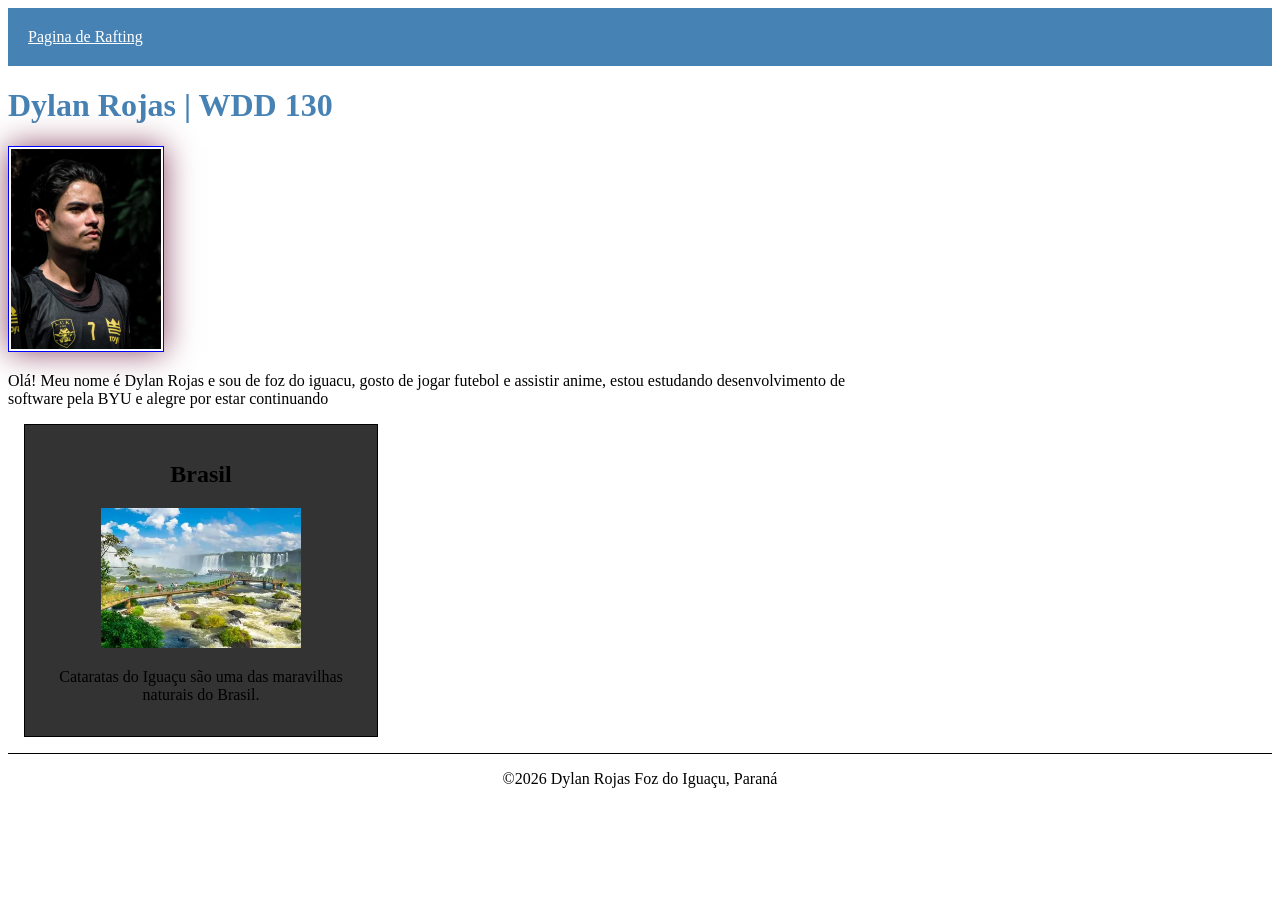
<file: index.html>
<!DOCTYPE html>
<html lang="pt-BR">

<head>
    <meta charset="UTF-8">
    <meta name="viewport" content="width=device-width, initial-scale=1.0">
    <title>Dylan Rojas | WDD 130</title>
    <meta name="description"
      content="Página pessoal de Dylan Rojas, estudante de desenvolvimento de software pela BYU.">
    <meta name="author" content="Dylan Rojas">
    <link rel="stylesheet" href="estilos/estilos.css">
</head>

<body>
    <header>
        <nav>

            <a href="wwr/sobre.html">Pagina de Rafting</a>
        </nav>
    </header>
    <main>
        <h1>Dylan Rojas | WDD 130</h1>
        <img src="imagens/perfil.jpeg" alt="Ola, meu nome é Dylan Rojas" width="200">
        <p>Olá! Meu nome é Dylan Rojas e sou de foz do iguacu, gosto de jogar futebol e assistir
            anime, estou estudando desenvolvimento de software pela BYU e alegre por estar
            continuando</p>
    </main>
    <aside>
        <h2>Brasil</h2>
        <img src="imagens/cataratas.webp" alt=" Cataratas de Foz ">
        <p>Cataratas do Iguaçu são uma das maravilhas naturais do Brasil.</p>
    </aside>

    <footer>
        <p>©2026 Dylan Rojas Foz do Iguaçu, Paraná </p>
    </footer>
</body>

</html>
</file>
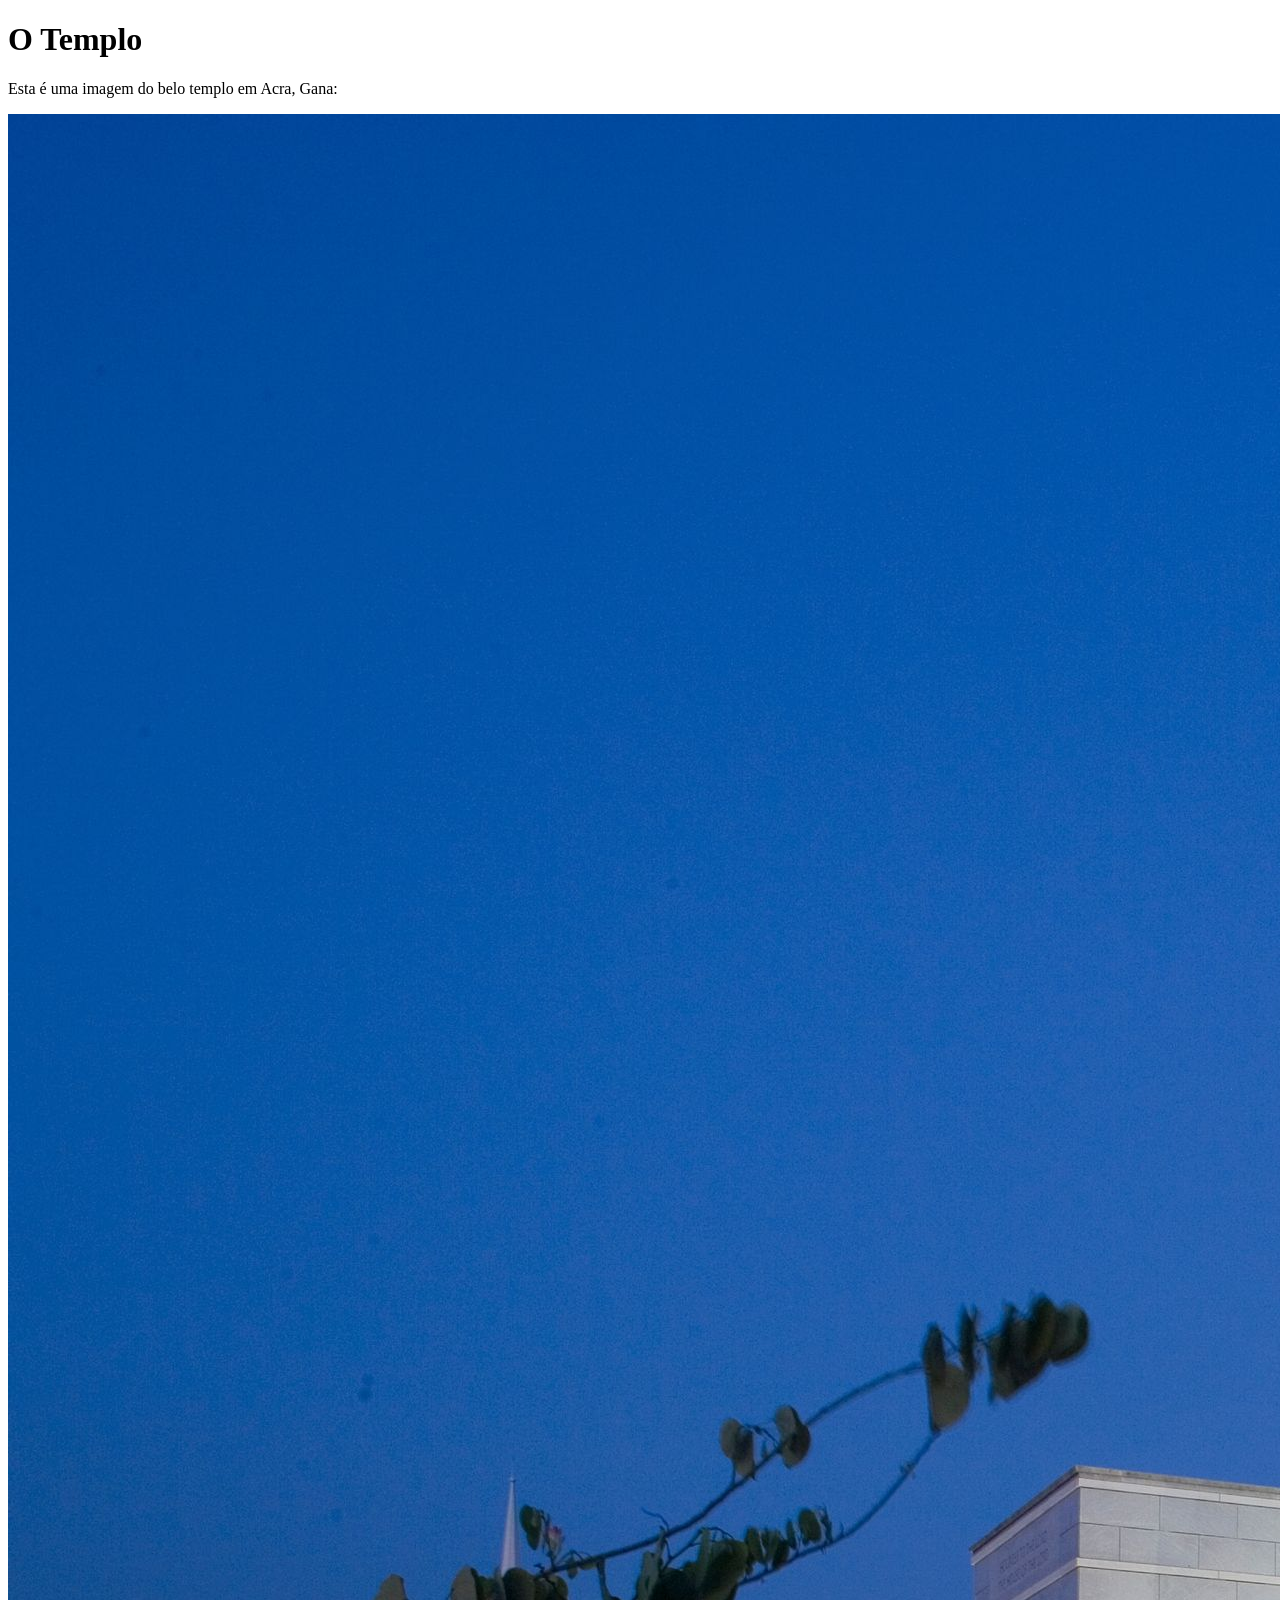
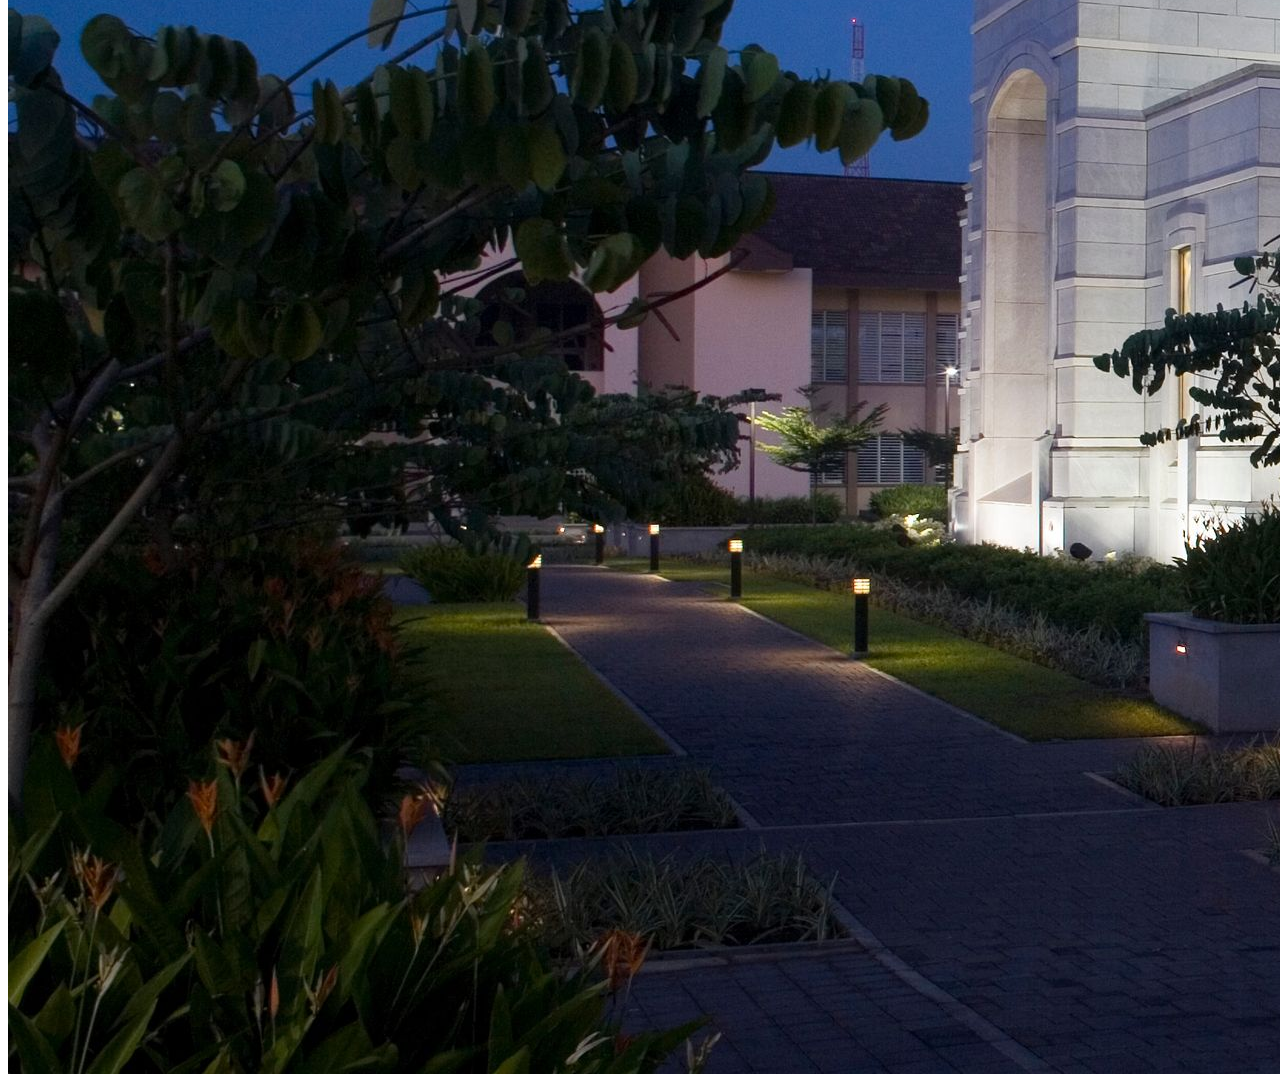
<file: semana01/imagens.html>
<!DOCTYPE html>
<html lang="pt-br">
<head>
    <meta charset="UTF-8">
    <meta name="viewport" content="width=device-width, initial-scale=1.0">
    <title>Imagem do Templo</title>
</head>
<body>
    <h1>O Templo</h1>
    <p>Esta é uma imagem do belo templo em Acra, Gana:</p>
    <img src="imagens/templo-largo.jpeg" alt="O Templo de Acra, Gana">
    
</body>
</html>
</file>
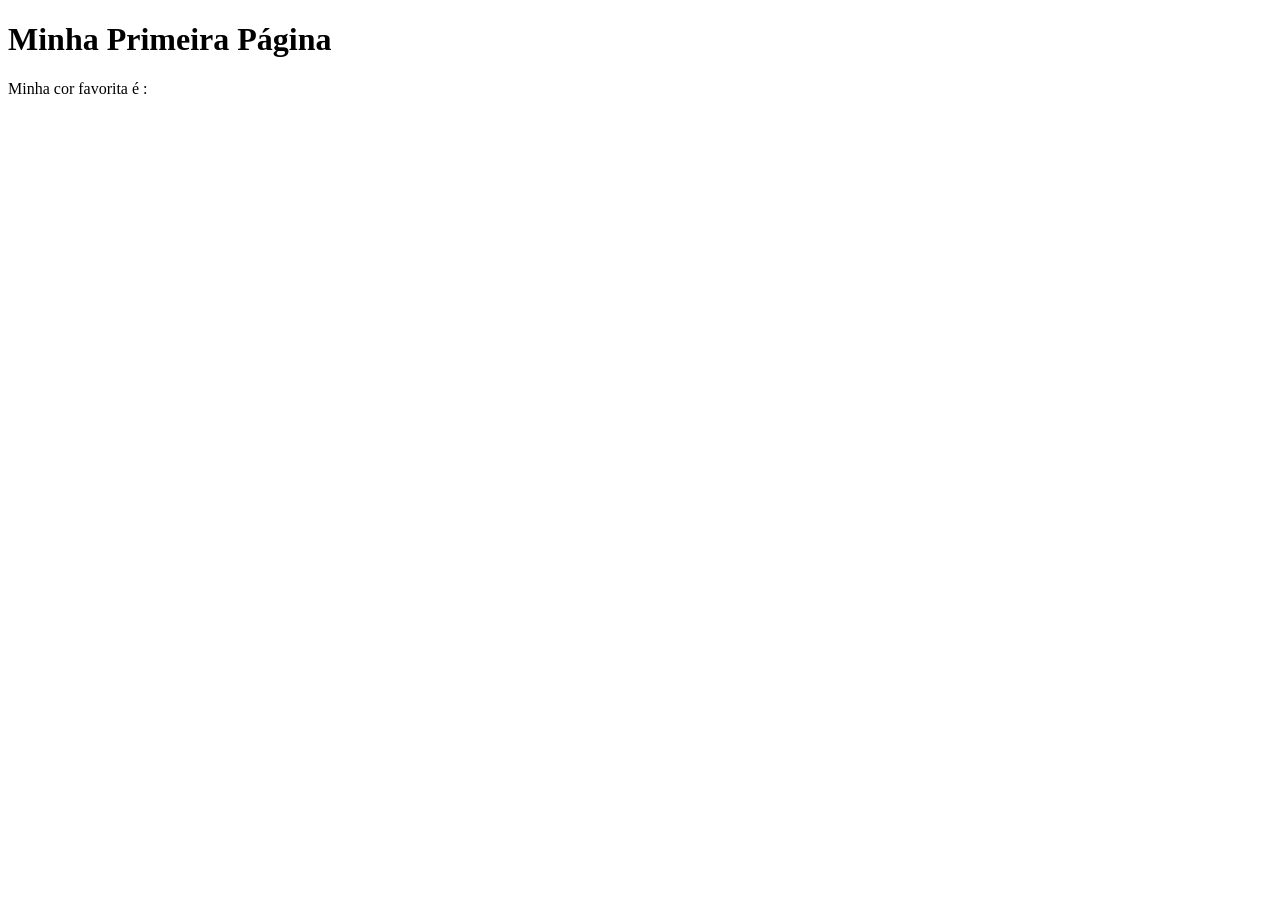
<file: semana01/primeira-pagina.html>
<!DOCTYPE html>
<html lang="pt-br">
<head>
    <meta charset="UTF-8">
    <meta name="viewport" content="width=device-width, initial-scale=1.0">
    <title>Minha Primeira Página</title>
</head>
<body>
    <h1>Minha Primeira Página</h1>
    <p>Minha cor favorita é : </p>
</body>
</html>
</file>
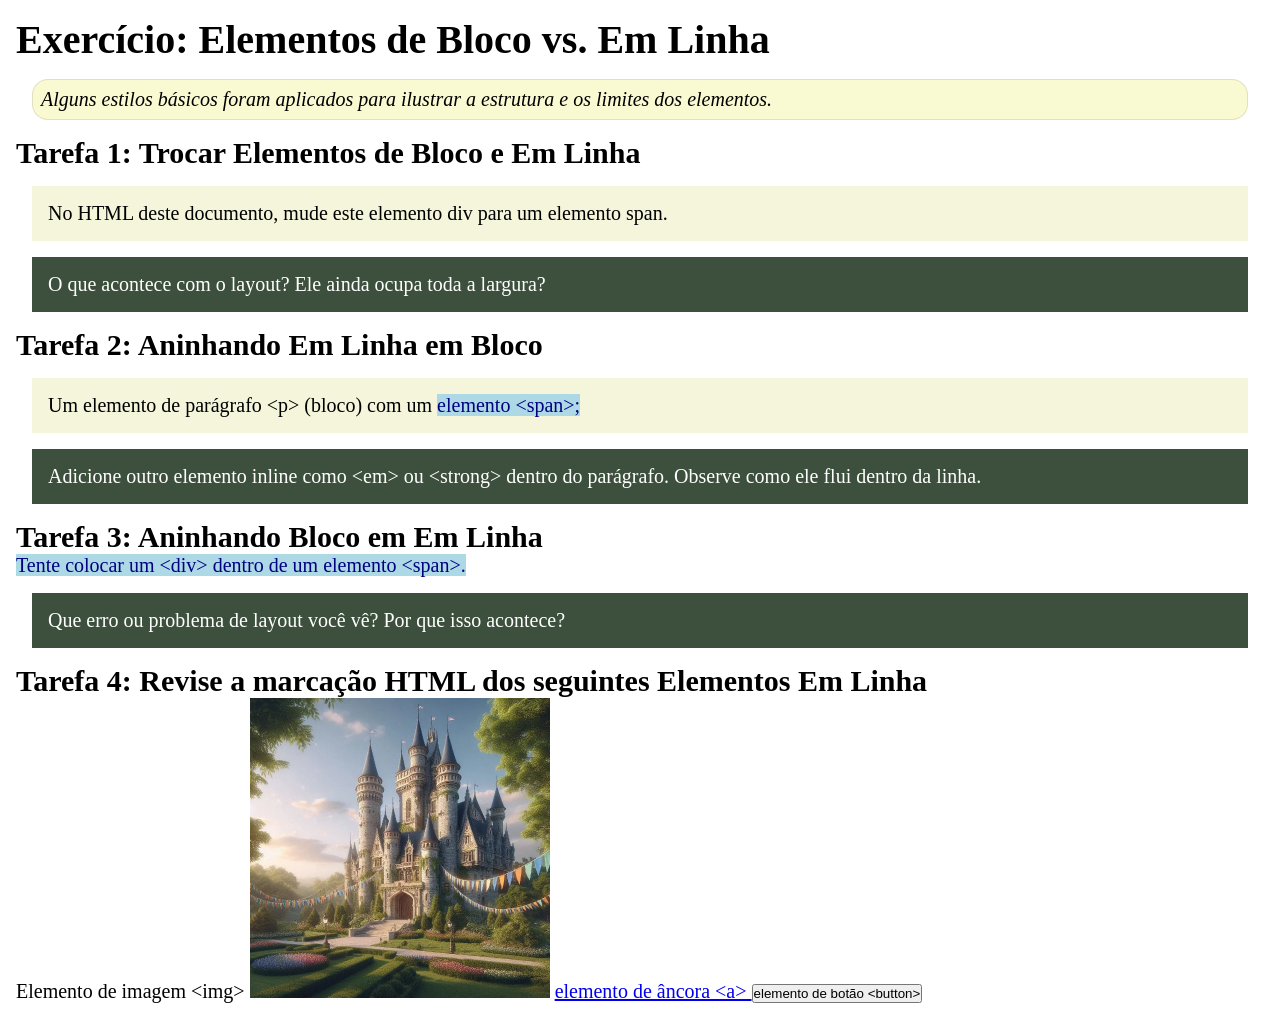
<file: semana02/bloco-vs-inline.html>
<!DOCTYPE html>
<html lang="pt-br">

<head>
    <meta charset="UTF-8">
    <meta name="viewport" content="width=device-width, initial-scale=1.0">
    <title>Exercício: Elementos de Bloco vs. Inline</title>
    <link rel="stylesheet" href="estilos/bloco-vs-inline.css">
</head>

<body>
    <main>
        <h1>Exercício: Elementos de Bloco vs. Em Linha</h1>
        <p class="note">Alguns estilos básicos foram aplicados para ilustrar a estrutura e os limites dos elementos.</p>

        <h2>Tarefa 1: Trocar Elementos de Bloco e Em Linha</h2>
        <div>No HTML deste documento, mude este elemento div para um elemento span.</div>

        <p class="question">O que acontece com o layout? Ele ainda ocupa toda a largura?</p>

        <h2>Tarefa 2: Aninhando Em Linha em Bloco</h2>
        <p>Um elemento de parágrafo &lt;p&gt; (bloco) com um <span>elemento &lt;span&gt;;</span></p>
        <p class="question">Adicione outro elemento inline como &lt;em&gt; ou &lt;strong&gt; dentro do parágrafo.
            Observe como ele flui dentro da linha.</p>

        <h2>Tarefa 3: Aninhando Bloco em Em Linha</h2>
        <span>Tente colocar um &lt;div&gt; dentro de um elemento &lt;span&gt;.</span>
        <p class="question">Que erro ou problema de layout você vê? Por que isso acontece?</p>


        <h2>Tarefa 4: Revise a marcação HTML dos seguintes Elementos Em Linha</h2>
        Elemento de imagem &lt;img&gt;
        <img src="imagens/castelo.webp" alt="imagem (imagens estão em linha)" width="300" height="300">
        <a href="https://churchofjesuschrist.org">elemento de âncora &lt;a&gt; </a>
        <button type="button">elemento de botão &lt;button&gt;</button>
    </main>
</body>

</html>
</file>
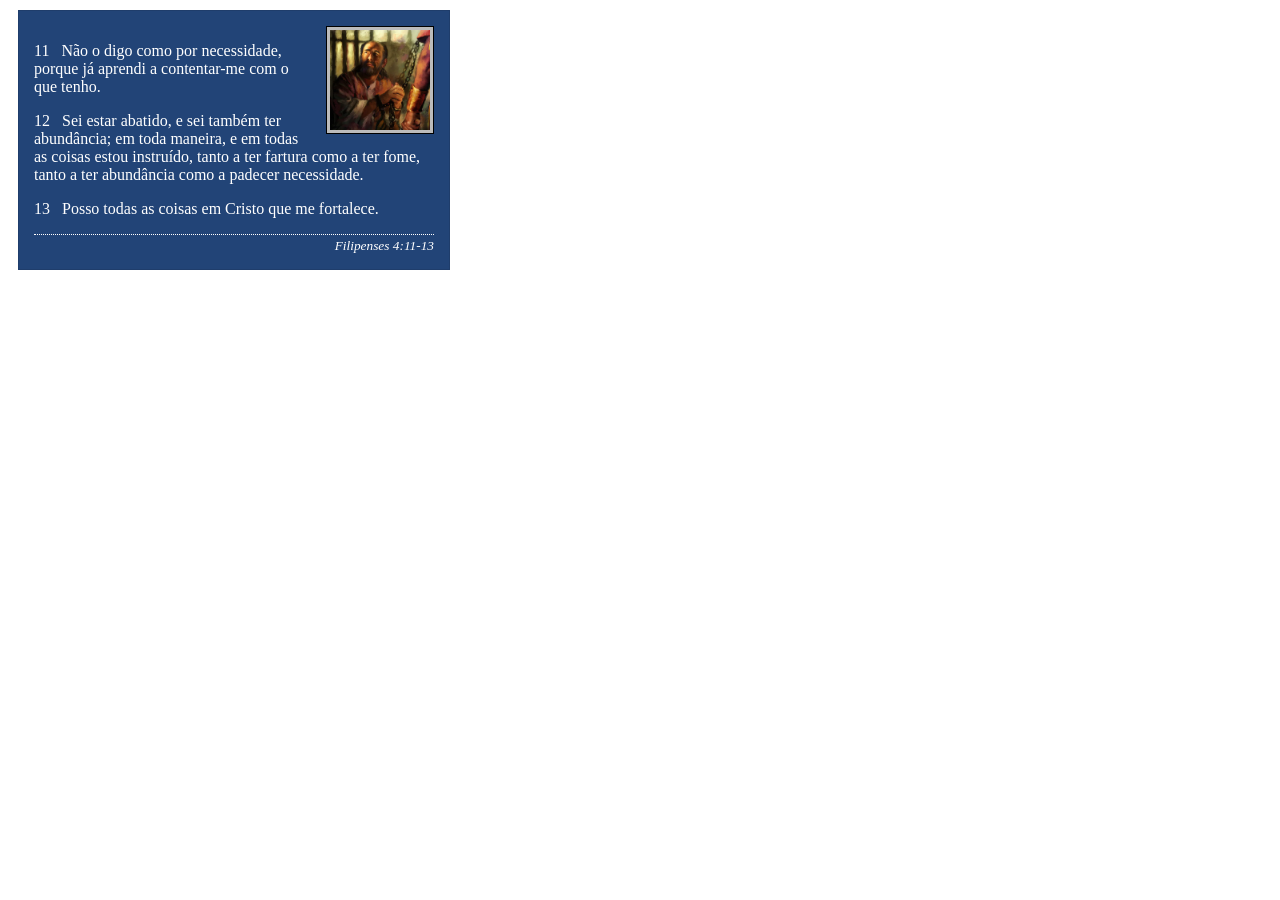
<file: semana02/box-model-solucao.html>
<!DOCTYPE html>
<html lang="pt-br">

<head>
    <meta charset="UTF-8">
    <meta name="viewport" content="width=device-width, initial-scale=1.0">
    <title>Atividade de Box Model</title>
    <link rel="stylesheet" href="estilos/box-model-solucao.css">
</head>

<body>
    <main>
        <div class="callout">
            <img src="imagens/apostolo-paulo-preso.webp" alt="Apóstolo Paulo - Preso em Roma" width="200" height="200">
            <blockquote>
                <p>11 &nbsp; Não o digo como por necessidade, porque já aprendi a contentar-me com o que tenho.</p>
                <p>12 &nbsp; Sei estar abatido, e sei também ter abundância; em toda maneira, e em todas as coisas estou
                    instruído, tanto a ter fartura como a ter fome, tanto a ter abundância como a padecer necessidade.
                </p>
                <p>13 &nbsp; Posso todas as coisas em Cristo que me fortalece.</p>
            </blockquote>
            <cite>Filipenses 4:11-13</cite>
        </div>
    </main>
</body>

</html>
</file>
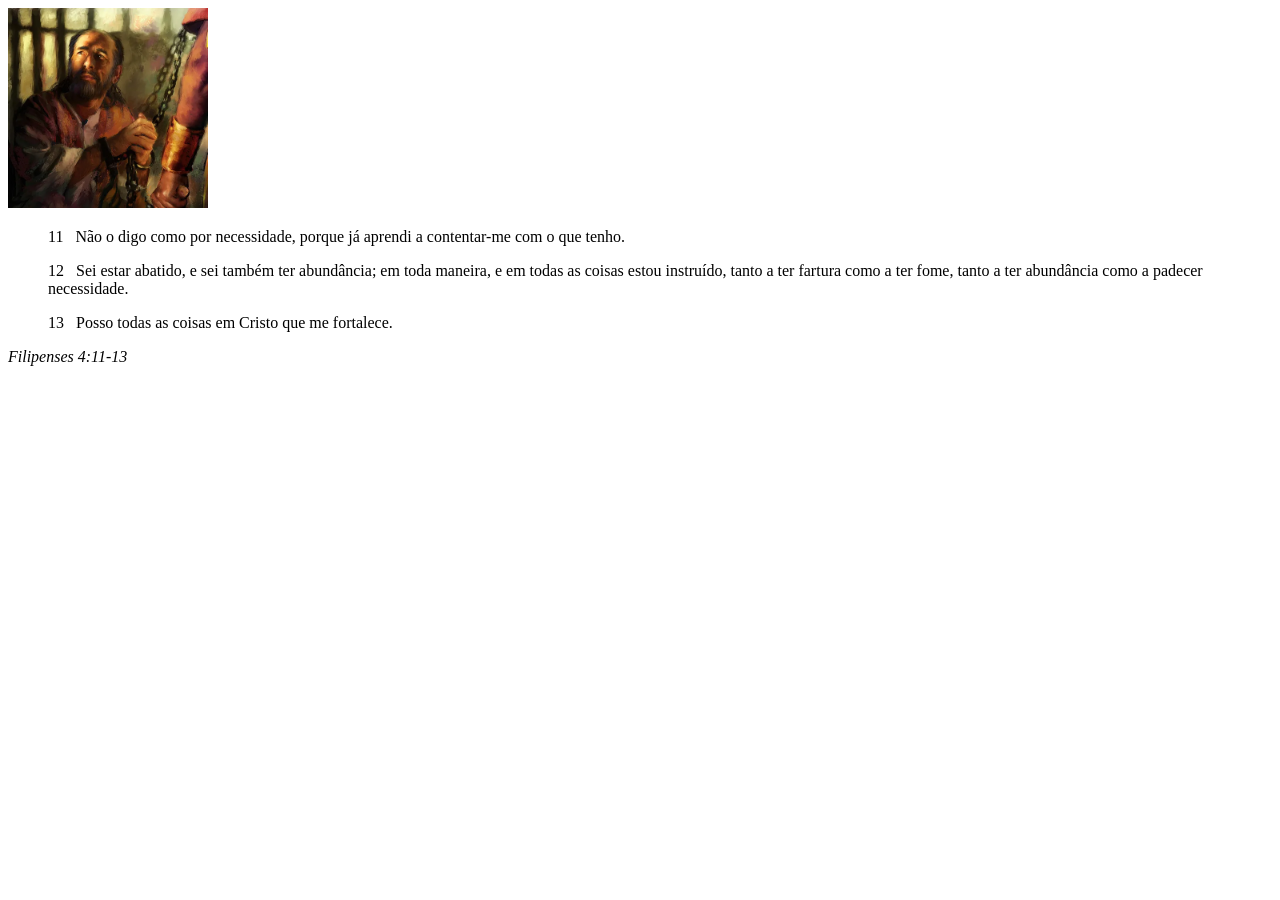
<file: semana02/box-model.html>
<!DOCTYPE html>
<html lang="pt-br">
<head>
    <meta charset="UTF-8">
    <meta name="viewport" content="width=device-width, initial-scale=1.0">
    <title>Atividade de Box Model</title>
</head>
<body>
    <main>
        <div class="callout">
            <img src="imagens/apostolo-paulo-preso.webp" alt="Apóstolo Paulo - Preso em Roma" width="200" height="200">
            <blockquote>
                <p>11 &nbsp; Não o digo como por necessidade, porque já aprendi a contentar-me com o que tenho.</p>
                <p>12 &nbsp; Sei estar abatido, e sei também ter abundância; em toda maneira, e em todas as coisas estou instruído, tanto a ter fartura como a ter fome, tanto a ter abundância como a padecer necessidade.</p>
                <p>13 &nbsp; Posso todas as coisas em Cristo que me fortalece.</p>
            </blockquote>
            <cite>Filipenses 4:11-13</cite>
        </div>
    </main>
</body>
</html>
</file>
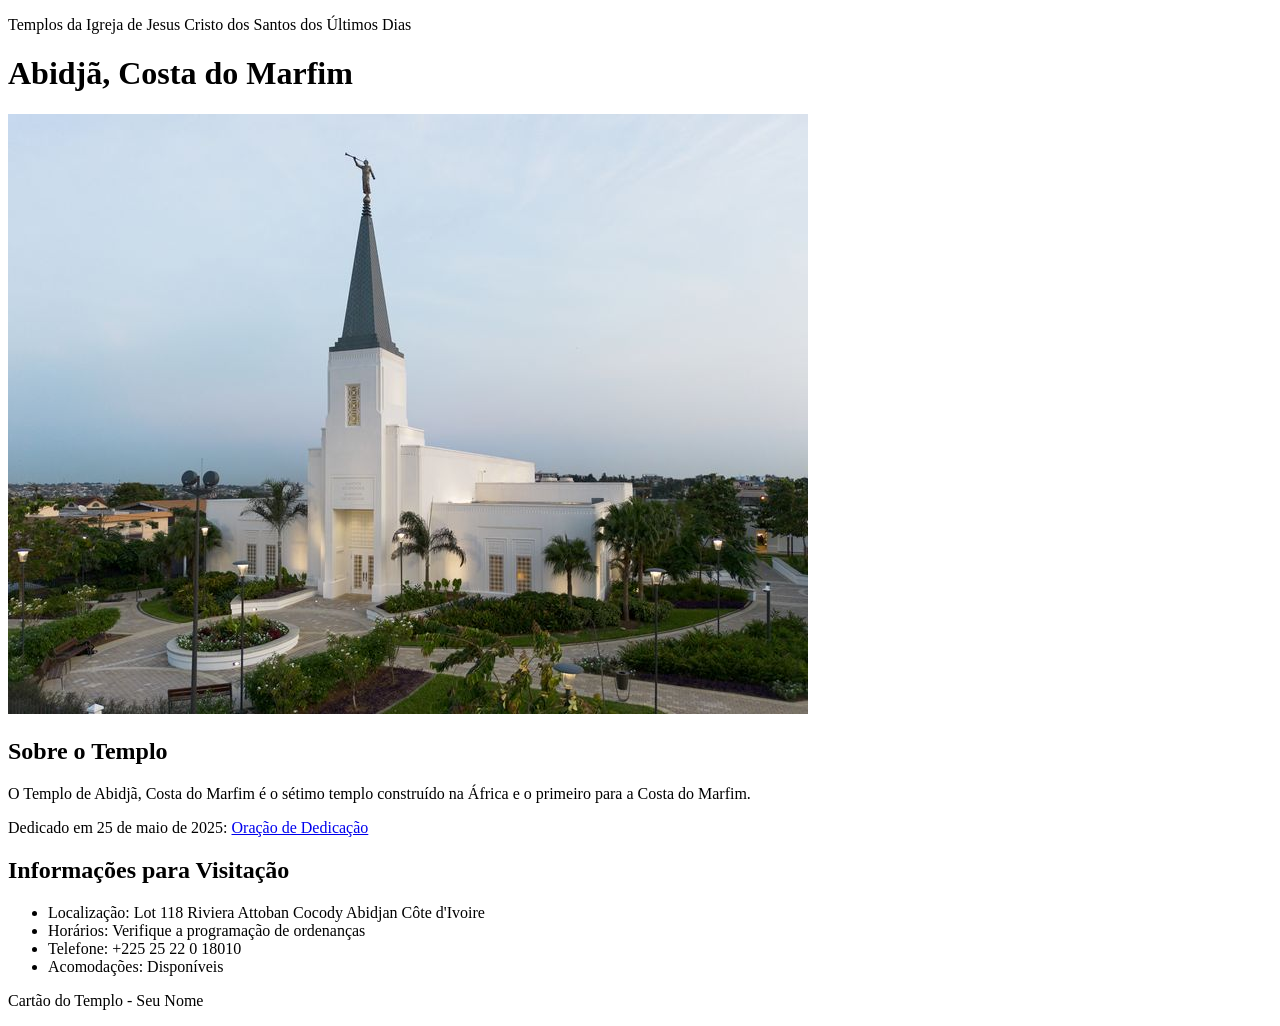
<file: semana02/templo.html>
<!DOCTYPE html>
<html lang="pt-br">

<head>
    <meta charset="UTF-8">
    <meta name="viewport" content="width=device-width, initial-scale=1.0">
    <title>Cartão do Templo - Abidjã, Costa do Marfim</title>
</head>

<body>
    <header>
        <p>Templos da Igreja de Jesus Cristo dos Santos dos Últimos Dias</p>
    </header>
    <main>
        <h1>Abidjã, Costa do Marfim</h1>
        <picture>
            <img src="imagens/abidja-costa-do-marfim.jpeg" alt="Templo de Abidjã, Costa do Marfim">
        </picture>
        <section>
            <h2>Sobre o Templo</h2>
            <p>O Templo de Abidjã, Costa do Marfim é o sétimo templo construído na África e o primeiro para a Costa do Marfim.</p>
            <p>Dedicado em 25 de maio de 2025: <a
                    href="https://www.churchofjesuschrist.org/temples/dedicatory-prayer/abidjan-ivory-coast-temple/2025-05-25?lang=eng"
                    target="_blank" rel="noopener noreferrer">Oração de Dedicação</a></p>
        </section>
        <section>
            <h2>Informações para Visitação</h2>
            <ul>
                <li>Localização: Lot 118 Riviera Attoban Cocody Abidjan Côte d'Ivoire</li>
                <li>Horários: Verifique a programação de ordenanças</li>
                <li>Telefone: +225 25 22 0 18010</li>
                <li>Acomodações: Disponíveis</li>
            </ul>
        </section>
    </main>
    <footer>
        <p>Cartão do Templo - Seu Nome</p>
    </footer>
</body>

</html>
</file>
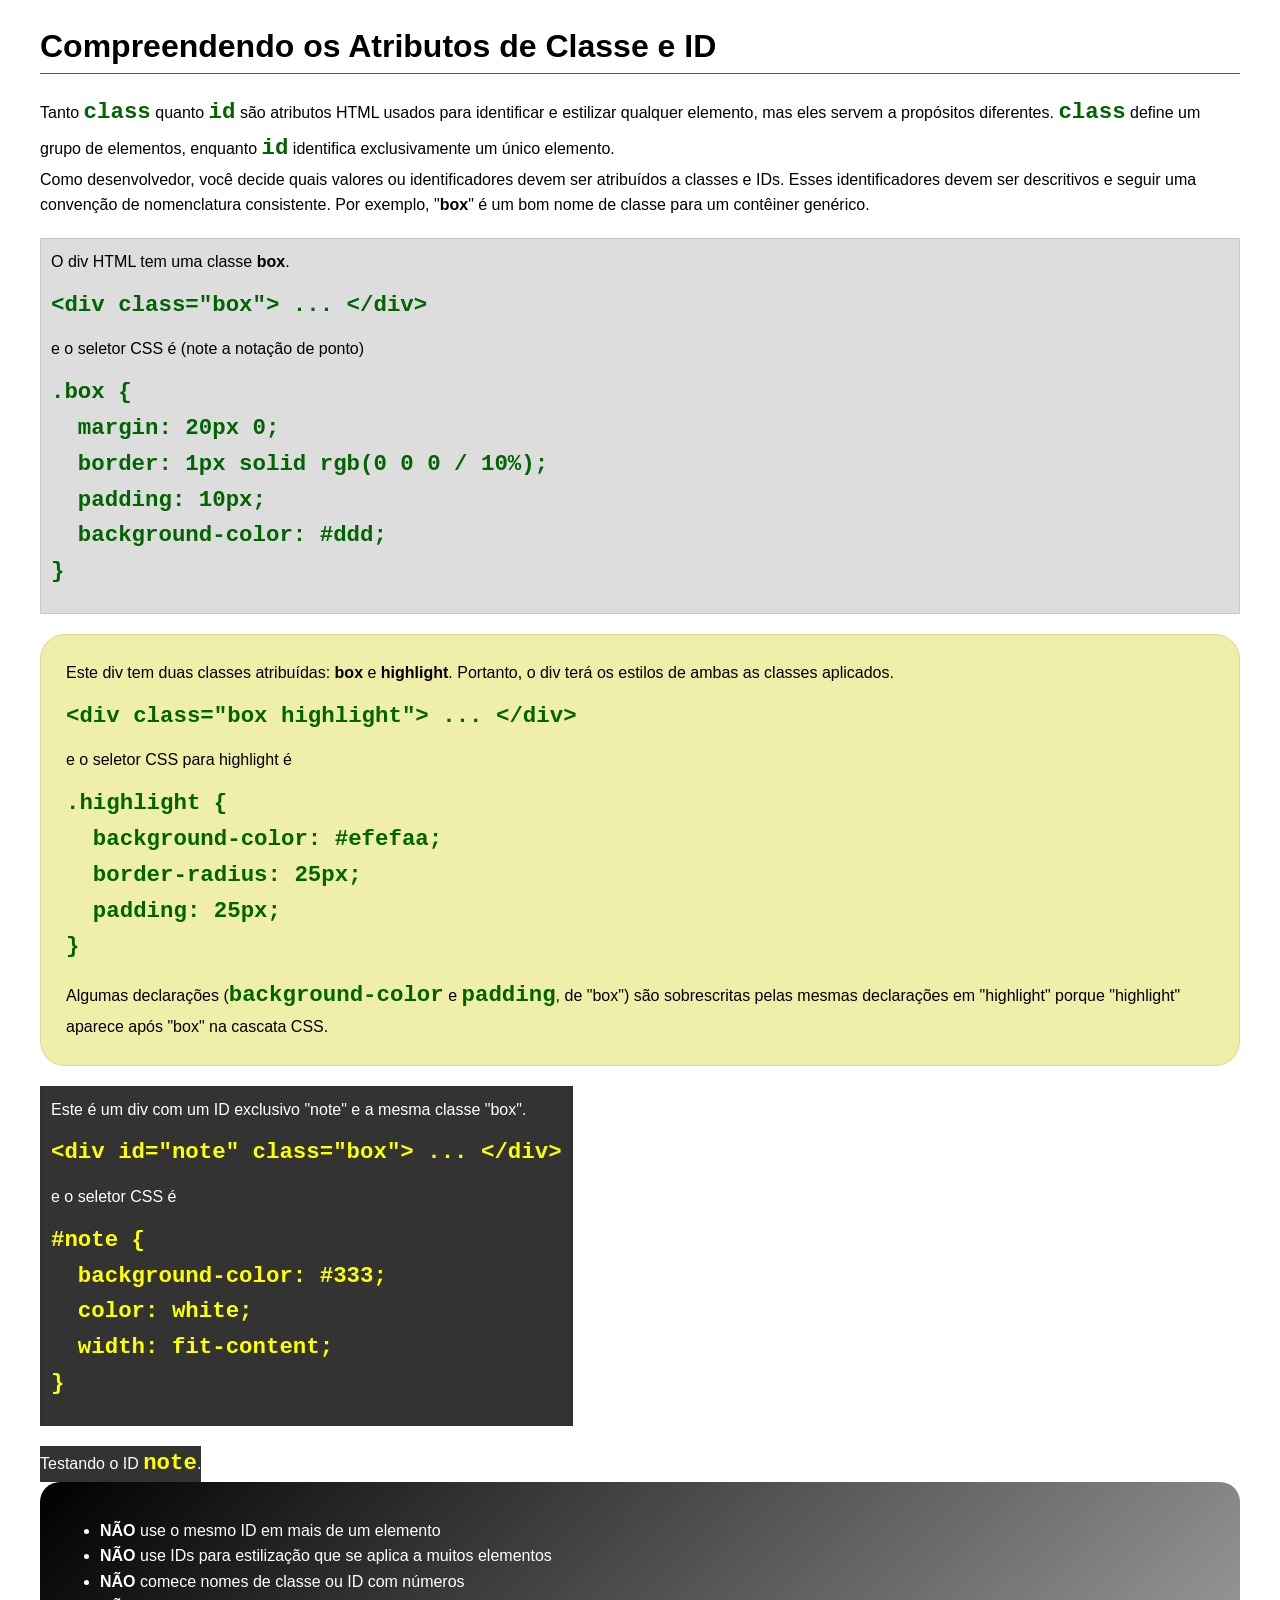
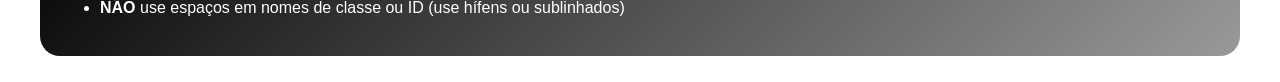
<file: semana03/classe-e-id.html>
<!DOCTYPE html>
<html lang="pt-br">

<head>
    <meta charset="UTF-8">
    <meta name="viewport" content="width=device-width, initial-scale=1.0">
    <title>Atributos de Classe vs ID</title>
    <link rel="stylesheet" href="estilos/classe-e-id.css">
</head>

<body>
    <h1>Compreendendo os Atributos de Classe e ID</h1>
    <p>Tanto <code>class</code> quanto <code>id</code> são atributos HTML usados para identificar e estilizar qualquer
        elemento, mas eles servem a propósitos diferentes. <code>class</code> define um grupo de elementos, enquanto
        <code>id</code> identifica exclusivamente um único elemento.
    </p>
    <p>Como desenvolvedor, você decide quais valores ou identificadores devem ser atribuídos a classes e IDs. Esses
        identificadores devem ser descritivos e seguir uma convenção de nomenclatura consistente. Por exemplo,
        "<strong>box</strong>" é um bom nome de classe para um contêiner genérico.</p>
    <div class="box">
        <p>O div HTML tem uma classe <strong>box</strong>.</p>
        <pre><code class="html">&lt;div class="box"&gt; ... &lt;/div&gt;</code></pre>
        e o seletor CSS é (note a notação de ponto)
        <pre><code class="css">.box {
  margin: 20px 0;
  border: 1px solid rgb(0 0 0 / 10%);
  padding: 10px;
  background-color: #ddd; 
}</code></pre>
    </div>

    <div class="box highlight">
        <p>Este div tem duas classes atribuídas: <strong>box</strong> e <strong>highlight</strong>. Portanto, o div terá
            os estilos de ambas as classes aplicados.</p>
        <pre><code class="html">&lt;div class="box highlight"&gt; ... &lt;/div&gt;</code></pre>
        e o seletor CSS para highlight é
        <pre><code class="css">.highlight {
  background-color: #efefaa;
  border-radius: 25px;
  padding: 25px;
}</code></pre>
        <p>Algumas declarações (<code>background-color</code> e <code>padding</code>, de "box") são sobrescritas pelas
            mesmas declarações em "highlight" porque "highlight" aparece após "box" na cascata CSS.</p>
    </div>

    <div id="note" class="box">
        <p>Este é um div com um ID exclusivo "note" e a mesma classe "box".</p>
        <pre><code class="html">&lt;div id="note" class="box"&gt; ... &lt;/div&gt;</code></pre>
        e o seletor CSS é
        <pre><code class="css">#note {
  background-color: #333;
  color: white;
  width: fit-content;
}</code></pre>
    </div>

    <div id="note">
        <p>Testando o ID <code>note</code>.</p>
    </div>

    <section id="melhor-pratica">
        <ul>
            <li><strong>NÃO</strong> use o mesmo ID em mais de um elemento</li>
            <li><strong>NÃO</strong> use IDs para estilização que se aplica a muitos elementos</li>
            <li><strong>NÃO</strong> comece nomes de classe ou ID com números</li>
            <li><strong>NÃO</strong> use espaços em nomes de classe ou ID (use hífens ou sublinhados)</li>
        </ul>
    </section>

    <br>

</body>

</html>
</file>
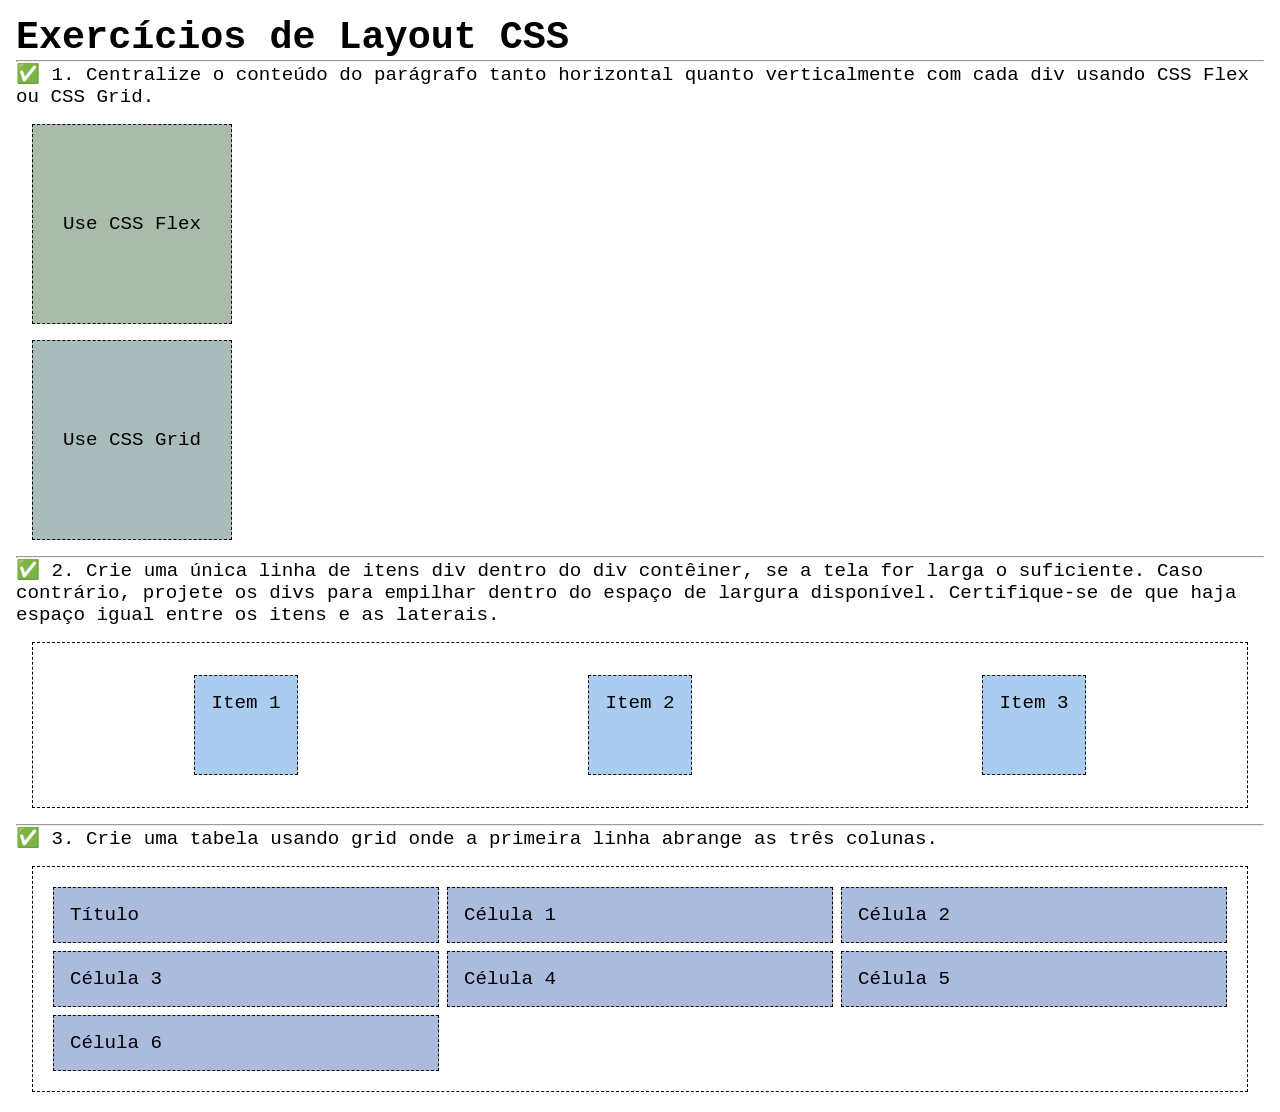
<file: semana04/exercicios-layout.html>
<!DOCTYPE html>
<html lang="pt-br">

<head>
    <meta charset="UTF-8">
    <meta name="viewport" content="width=device-width, initial-scale=1.0">
    <title>Exercícios de Layout CSS</title>
    <link rel="stylesheet" href="estilos/solucoes-dos-exercicios-de-layout.css">
</head>

<body>
    <main>
        <h1>Exercícios de Layout CSS</h1>
        <hr>
        <p>✅ 1. Centralize o conteúdo do parágrafo tanto horizontal quanto verticalmente com cada div usando CSS Flex ou
            CSS Grid.
        </p>
        <div class="one flex">
            <p>Use CSS Flex</p>
        </div>
        <div class="one grid">
            <p>Use CSS Grid</p>
        </div>
        <hr>
        <p>✅ 2. Crie uma única linha de itens div dentro do div contêiner, se a tela for larga o suficiente. Caso
            contrário, projete os
            divs para empilhar dentro do espaço de largura disponível. Certifique-se de que haja espaço igual entre os
            itens e as laterais.</p>
        <div class="container2">
            <div class="dois">
                <p>Item 1</p>
            </div>
            <div class="dois">
                <p>Item 2</p>
            </div>
            <div class="dois">
                <p>Item 3</p>
            </div>
        </div>
        <hr>
        <p>✅ 3. Crie uma tabela usando grid onde a primeira linha abrange as três colunas. </p>
        <div class="container3">
            <div class="tres colunas-3">
                <p>Título</p>
            </div>
            <div class="tres">
                <p>Célula 1</p>
            </div>
            <div class="tres">
                <p>Célula 2</p>
            </div>
            <div class="tres">
                <p>Célula 3</p>
            </div>
            <div class="tres">
                <p>Célula 4</p>
            </div>
            <div class="tres">
                <p>Célula 5</p>
            </div>
            <div class="tres">
                <p>Célula 6</p>
            </div>

        </div>
    </main>
</body>

</html>
</file>
<file: estilos/estilos.css>
main {
    max-width: 840px;
}

aside {
    width: 20rem;
    margin: 1rem;
    border: 1px solid #000000;
    padding: 1rem;
    background-color: #333;
    text-align: center;

}

aside img {
    width: 200px;
    height: auto;
}

main img {
    width: 150px;
    height: auto;
    border: 1px solid #0000ff;
    padding: 2px;
    box-shadow: 0 0 30px #8d4b66;

}

p {
    padding: 0;
}

footer {
    margin-top: 15px;
    border-top: 1px solid #000;
    text-align: center;
}

nav {
    background-color: steelblue;
    padding: 10px;

}

nav a {
    color: white;
    padding: 10px;
    display: block;
}

h1 {
    color: steelblue;
}
</file>
<file: semana02/estilos/bloco-vs-inline.css>
* {
    margin: 0;
    padding: 0;
}

body {
    font-size: 20px;
    margin: 1rem;
}

p,
div {
    background-color: beige;
    margin: 1rem;
    padding: 1rem;
}

span {
    color: navy;
    background-color: lightblue;
}

code {
    margin: 0;
    padding: 0;
    color: green;
    font-size: 1.2rem;
}

.note {
    font-style: italic;
    background-color: lightgoldenrodyellow;
    border-radius: 1rem;
    border: 1px solid rgb(0 0 0 / 10%);
    margin: 1rem;
    padding: .5rem;
}

.question {
    background-color: #3d503d;
    color: #fff;
}
</file>
<file: semana02/estilos/box-model-solucao.css>
.callout {
    max-width: 400px;
    margin: 10px;
    border: 1px solid rgba(0, 0, 0, .1);
    padding: 15px;
    background-color: #247;
    color: #fff;
}

.callout img {
    float: right;
    margin: 0 0 10px 15px;
    border: 1px solid #000;
    padding: 3px;
    background-color: #bbb;
    width: 100px;
    height: auto;

}

blockquote {
    margin: 0;
}

cite {
    display: block;
    border-top: 1px dotted #fff;
    padding-top: 3px;
    text-align: right;
    font-size: smaller;
}
</file>
<file: semana03/estilos/classe-e-id.css>
body {
    font-family: Arial, sans-serif;
    line-height: 1.6;
    margin: 0;
    padding: 0 40px;
}

h1 {
    border-bottom: 1px solid rgb(0 110 182);
    padding-bottom: 0;
}



p {
    margin: 0;
}

code {
    color: darkgreen;
    font-weight: 700;
    font-size: 1.4rem;
}

/* Class exemplos - podem ser reutilizados */

.box {
    margin: 20px 0;
    border: 1px solid rgb(0 0 0 / 10%);
    padding: 10px;
    background-color: #ddd; /* essa é a abreviação para #dddddd */
}

.highlight {
    background-color: #efefaa;
    border-radius: 25px;
    padding: 25px;
}

/* ID exemplos - devem ser únicos */

#note {
    background-color: #333;
    color: white;
    width: fit-content;
}

#note code {
    color: yellow;
}

#melhor-pratica {
    background: linear-gradient(135deg, #000 0%, #999 100%);
    color: white;
    border-radius: 20px;
    padding: 20px
}
</file>
<file: semana04/estilos/solucoes-dos-exercicios-de-layout.css>
* {
    margin: 0;
    padding: 0;
    box-sizing: border-box;
}

body {
    margin: 1rem;
    font-family: monospace;
    font-size: 1.2rem;
}

div {
    margin: 1rem;
    border: 1px dashed;
    padding: 1rem;
}

.one {
    width: 200px;
    height: 200px;
}

.flex {
    background-color: #aba;
    display: flex;
    justify-content: center;
    align-items: center;
}

.grid {
    background-color: #abb;
    display: grid;
    place-items: center;
}

.container2 {
    display: flex;
    flex-wrap: wrap;
    justify-content: space-around;
}

.dois {
    background-color: #ace;
    height: 100px;
}

.container3 {
    display: grid;
    grid-template-columns: repeat(3, 1fr);
}

.columns-3 {
    grid-column: span 3;}

.tres {
    margin: .25rem;
    background-color: #abd;
}
</file>
